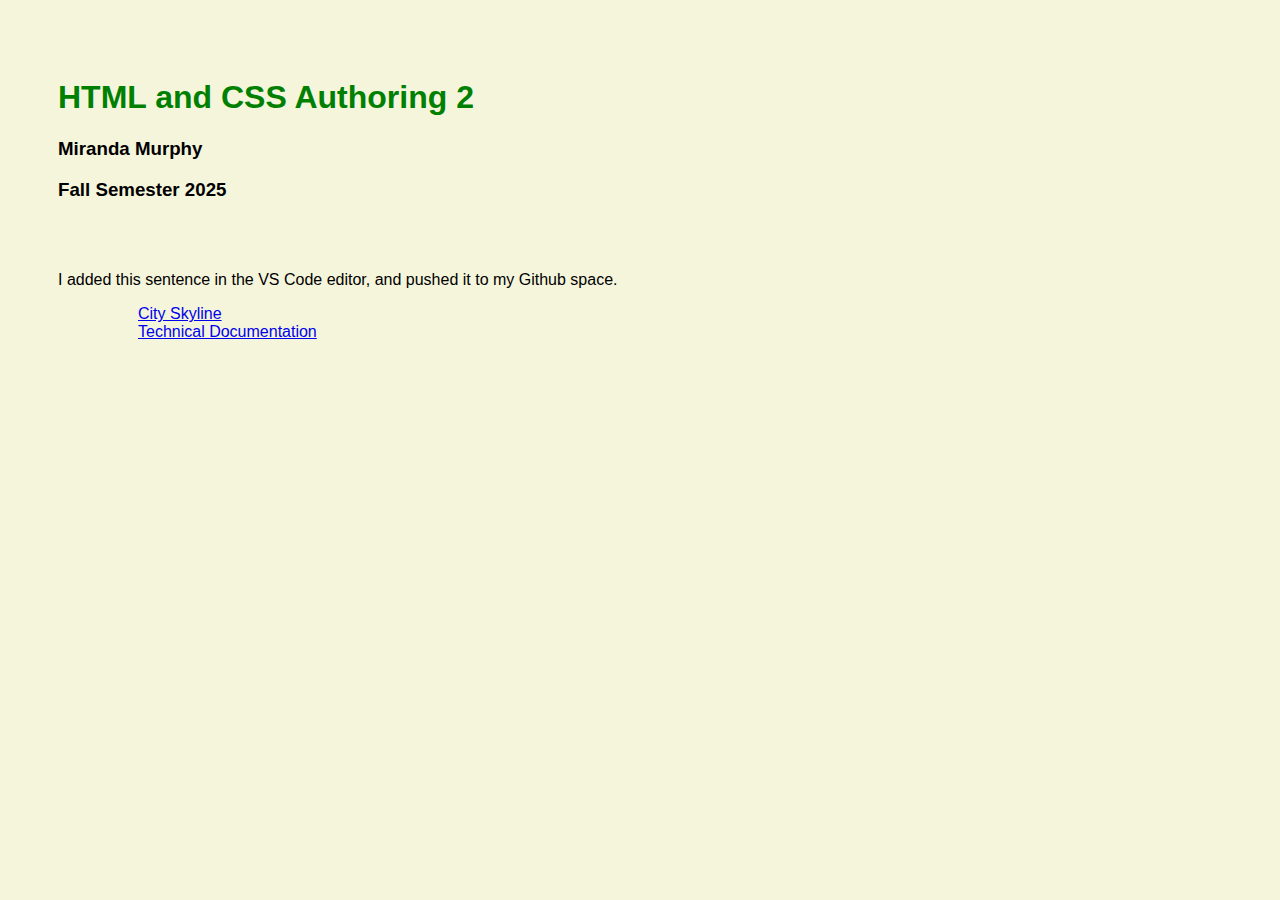
<file: index.html>
<!doctype html>
<html lang="en">
    <head>
        <meta charset="utf-8">
        <meta name="viewport" content="width=device-width, initial-scale=1">
        <title>HTML and CSS Authoring 2</title>
        <!-- You may want to add other icon formats and sizes, but have this at the least: 
        <link rel="shortcut icon" href="favicon.ico">
        <link rel="stylesheet" href="your.css"> -->
        <style>
        body {
            background-color: beige;
            font-family: Arial, sans-serif;
            padding: 50px;
        }
        h1 {
            color: green;
        }
        </style>
    </head>
 
  <body>
    <main>
      <h1>HTML and CSS Authoring 2</h1>
      <h3>Miranda Murphy</h3>
      <h3>Fall Semester 2025</h3>

    <br>
    <br>
    <p>I added this sentence in the VS Code editor, and pushed it to my Github space.</p>

      <ul>
        <ol><a href="skyline.html">City Skyline</a></ol>
        <ol><a href="technical.html">Technical Documentation</a></ol>
      </ul>
    </main>
    <!-- <script src="your.js"></script> -->
    <noscript>
      <!-- Optional, place it wherever it makes sense -->
      JavaScript is not enabled.
    </noscript>

    
</body>
</html>
</file>
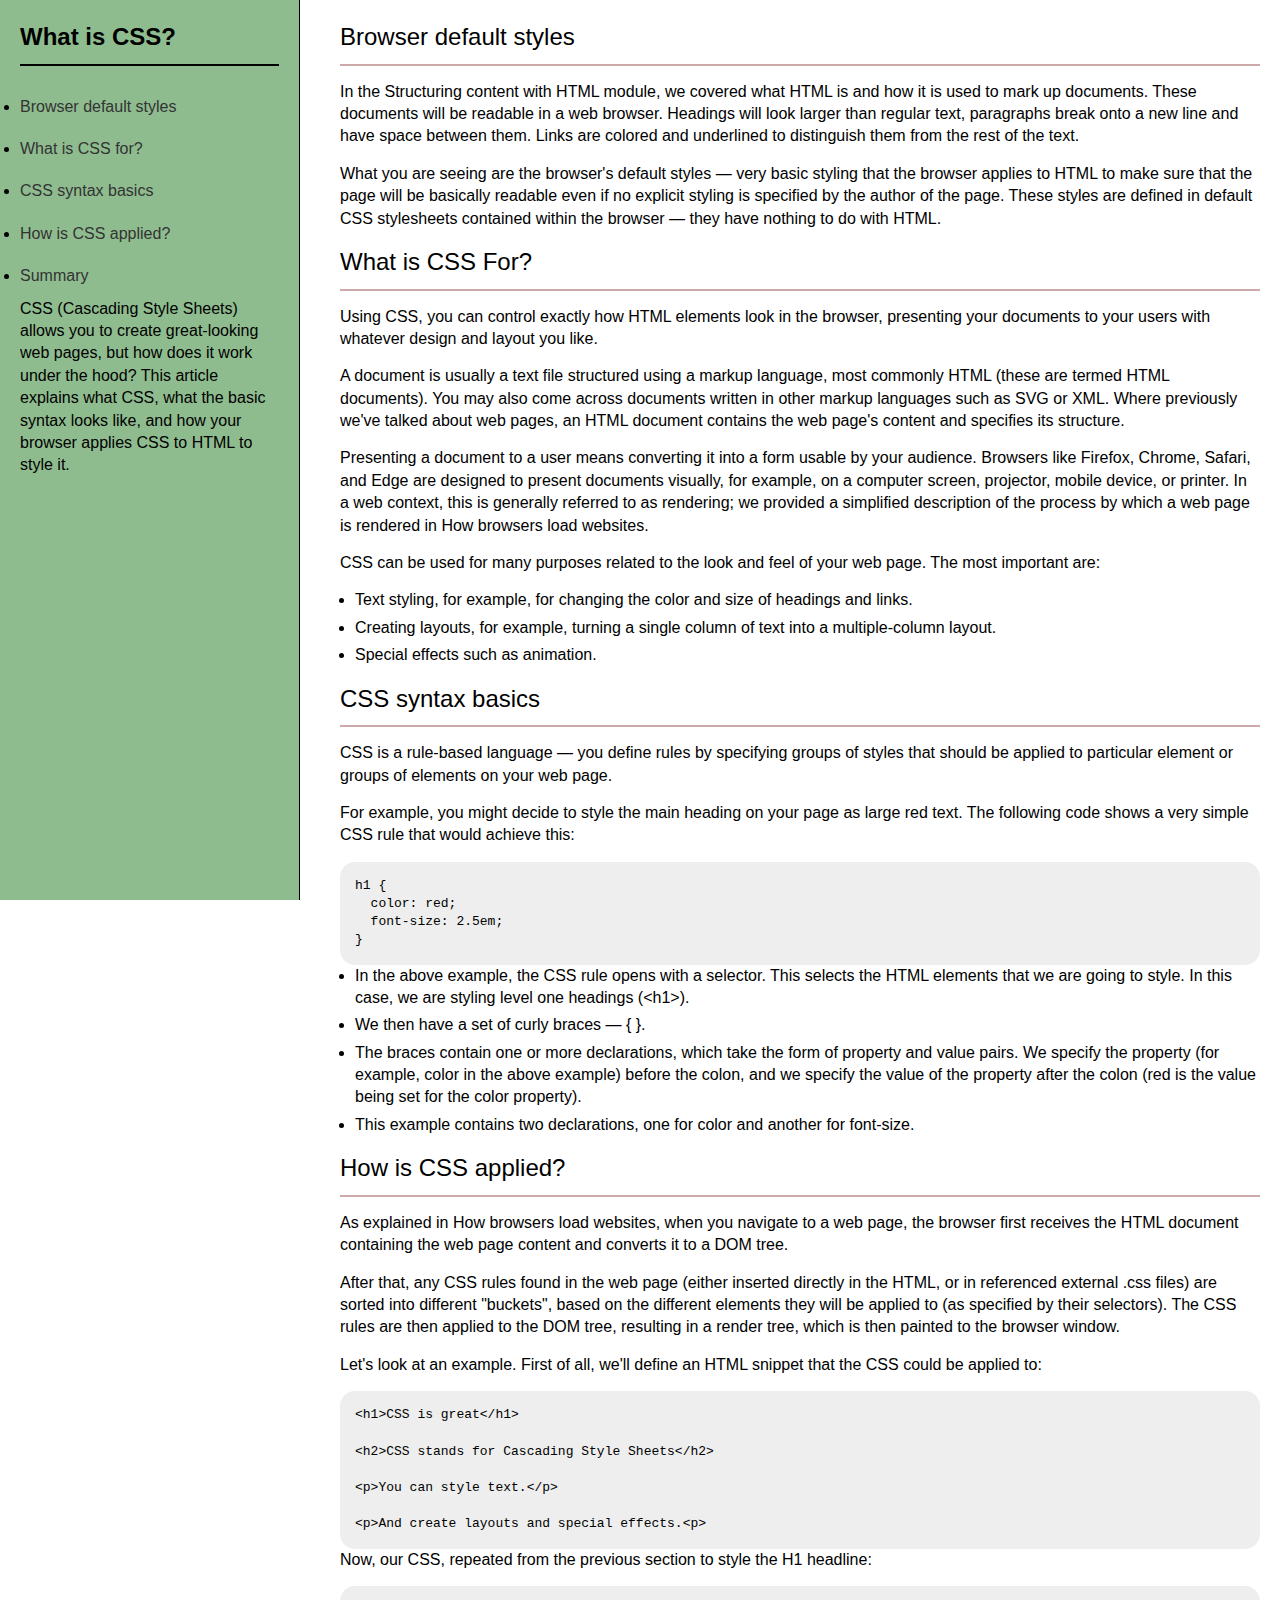
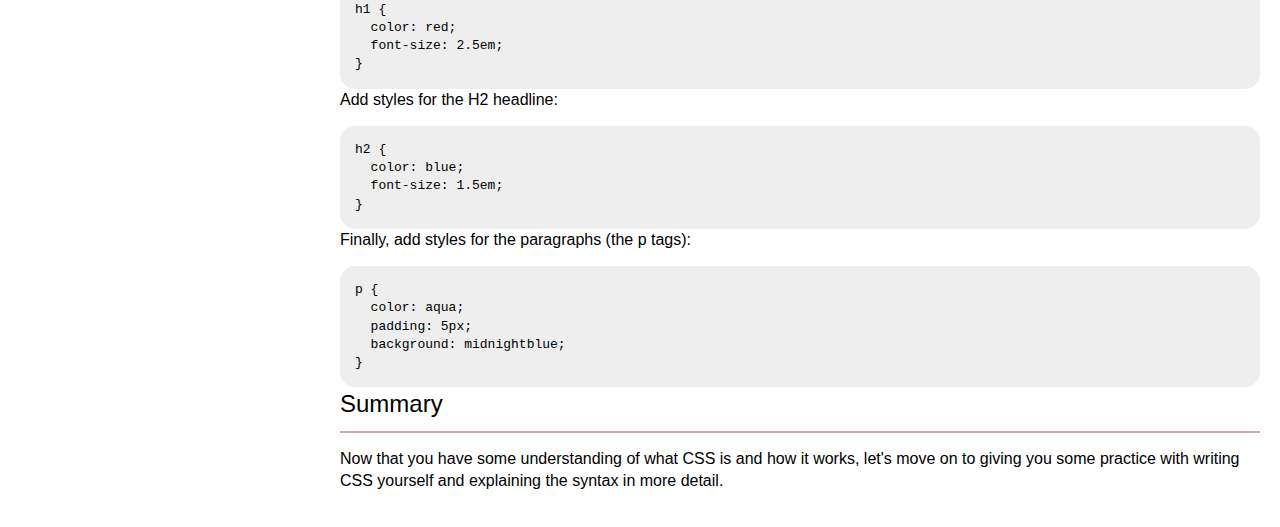
<file: technical.html>
<!DOCTYPE html>
<html lang="en">
<head>
    <meta charset="UTF-8">
    <meta name="viewport" content="width=device-width, initial-scale=1.0">
    <meta http-equiv="X-UA-Compatible" content="ie=edge">
    <title>What is CSS?</title>
    <link rel="stylesheet" href="css/style-technical.css">
</head>
<body>
    <nav id="navbar">
        <header>What is CSS?</header>
        <ul>
        <li><a class="nav-link" href="#Browser_default_styles">Browser default styles</a></li>
        <li><a class="nav-link" href="#What_is_CSS_for?">What is CSS for?</a></li>
        <li><a class="nav-link" href="#CSS_syntax_basics">CSS syntax basics</a></li>
        <li><a class="nav-link" href="#How_is_CSS_applied?">How is CSS applied?</a></li>
        <li><a class="nav-link" href="#Summary">Summary</a></li>
        </ul>
        <p>CSS (Cascading Style Sheets) allows you to create great-looking web pages, but how does it work under the hood? This article explains what CSS, what the basic syntax looks like, and how your browser applies CSS to HTML to style it.</p>
    </nav>

    <main id="main-doc">
        <section class="main-section" id="Browser_default_styles">
          <header>Browser default styles</header>
            <p>In the Structuring content with HTML module, we covered what HTML is and how it is used to mark up documents. These documents will be readable in a web browser. Headings will look larger than regular text, paragraphs break onto a new line and have space between them. Links are colored and underlined to distinguish them from the rest of the text.</p>
            <p>What you are seeing are the browser's default styles — very basic styling that the browser applies to HTML to make sure that the page will be basically readable even if no explicit styling is specified by the author of the page. These styles are defined in default CSS stylesheets contained within the browser — they have nothing to do with HTML.</p>
            
        </section>

        <section class="main-section" id="What_is_CSS_for?">
          <header>What is CSS For?</header>
            <p>Using CSS, you can control exactly how HTML elements look in the browser, presenting your documents to your users with whatever design and layout you like.</p>
            <p>A document is usually a text file structured using a markup language, most commonly HTML (these are termed HTML documents). You may also come across documents written in other markup languages such as SVG or XML. Where previously we've talked about web pages, an HTML document contains the web page's content and specifies its structure.</p>
            <p>Presenting a document to a user means converting it into a form usable by your audience. Browsers like Firefox, Chrome, Safari, and Edge are designed to present documents visually, for example, on a computer screen, projector, mobile device, or printer. In a web context, this is generally referred to as rendering; we provided a simplified description of the process by which a web page is rendered in How browsers load websites.</p>
            <p>CSS can be used for many purposes related to the look and feel of your web page. The most important are:</p>
            <ul>
                <li>Text styling, for example, for changing the color and size of headings and links.</li>
                <li>Creating layouts, for example, turning a single column of text into a multiple-column layout.</li>
                <li>Special effects such as animation.</li>
            </ul>
            
        </section>

        <section class="main-section" id="CSS_syntax_basics">
          <header>CSS syntax basics</header>
            <p>CSS is a rule-based language — you define rules by specifying groups of styles that should be applied to particular element or groups of elements on your web page.</p>
            <p>For example, you might decide to style the main heading on your page as large red text. The following code shows a very simple CSS rule that would achieve this:</p>
            <code>h1 {
  color: red;
  font-size: 2.5em;
}</code>
<ul>
  <li>In the above example, the CSS rule opens with a selector. This selects the HTML elements that we are going to style. In this case, we are styling level one headings (&lt;h1&gt;).</li>
  <li>We then have a set of curly braces — { }.</li>
  <li>The braces contain one or more declarations, which take the form of property and value pairs. We specify the property (for example, color in the above example) before the colon, and we specify the value of the property after the colon (red is the value being set for the color property).</li>
  <li>This example contains two declarations, one for color and another for font-size.</li>
  </ul>
</section>

        <section class="main-section" id="How_is_CSS_applied?">
          <header>How is CSS applied?</header>
            <p>As explained in How browsers load websites, when you navigate to a web page, the browser first receives the HTML document containing the web page content and converts it to a DOM tree.</p>
            <p>After that, any CSS rules found in the web page (either inserted directly in the HTML, or in referenced external .css files) are sorted into different "buckets", based on the different elements they will be applied to (as specified by their selectors). The CSS rules are then applied to the DOM tree, resulting in a render tree, which is then painted to the browser window.</p>
            <p>Let's look at an example. First of all, we'll define an HTML snippet that the CSS could be applied to:</p>
            <code>&lt;h1&gt;CSS is great&lt;/h1&gt;<br>
&lt;h2&gt;CSS stands for Cascading Style Sheets&lt;/h2&gt;<br>
&lt;p&gt;You can style text.&lt;/p&gt;<br>
&lt;p&gt;And create layouts and special effects.&lt;p&gt;</code>
<p>Now, our CSS, repeated from the previous section to style the H1 headline:</p>
<code>h1 {
  color: red;
  font-size: 2.5em;
}</code>
<p>Add styles for the H2 headline:</p>
<code>h2 {
  color: blue;
  font-size: 1.5em;
}</code>
<p>Finally, add styles for the paragraphs (the p tags):</p>
<code>p {
  color: aqua;
  padding: 5px;
  background: midnightblue;
}
</code>
        </section>

        <section class="main-section" id="Summary">
          <header>Summary</header>
            <p>Now that you have some understanding of what CSS is and how it works, let's move on to giving you some practice with writing CSS yourself and explaining the syntax in more detail.</p>
            
        </section>
    </main>
</body>
</html>
</file>
<file: css/style-technical.css>
* {
    box-sizing: border-box;
    margin: 0;
    padding: 0;
}

body {
    font-family: Arial, sans-serif;
    line-height: 1.4;
}

#navbar {
    width: 300px;
    position: fixed;
    top: 0;
    left: 0;
    height: 100%;
    border-right: 1px solid #000;
    background-color:  #8FBC8F;
    padding: 20px;
    overflow-y: auto;
}

#navbar header {
    font-size: 1.5rem;
    font-weight: bold;
    margin-bottom: 20px;
    padding-bottom: 10px;
    border-bottom: 2px solid #000;
}

.nav-link {
    display: block;
    padding: 10px 0;
    text-decoration: none;
    color: #333;
    transition: background-color 0.3s;
}

.nav-link:hover {
    background-color: #bdd;
}

#main-doc {
    margin-left: 320px; 
    padding: 20px;
}


.main-section header {
    font-size: 1.5rem;
    margin-bottom: 15px;
    border-bottom: 2px solid #caa;
    padding-bottom: 10px;
}

.main-section p {
    margin-bottom: 15px;
}

.main-section ul {
    padding-left: 15px;
    margin-bottom: 15px;
}

.main-section li {
    margin-bottom: 5px;
}

code {
    display: block;
    background-color: #eee;
    padding: 15px;
    border-radius: 15px;
    overflow-x: auto;

    white-space: pre;
}


@media (max-width: 800px) {
    body {
        flex-direction: column;
    }

    #navbar {
        position: static;
        width: 100%;
        height: auto;
    }

    #navbar header {
        text-align: center;
        margin-bottom: 5;
        padding-bottom: 5;
        border-bottom: none;
    }

    .nav-link {
        text-align: center;
        border-top: 1px solid #cca;
    }

    #main-doc {
        margin-left: 0;
        padding: 20px;
    }
}
</file>
